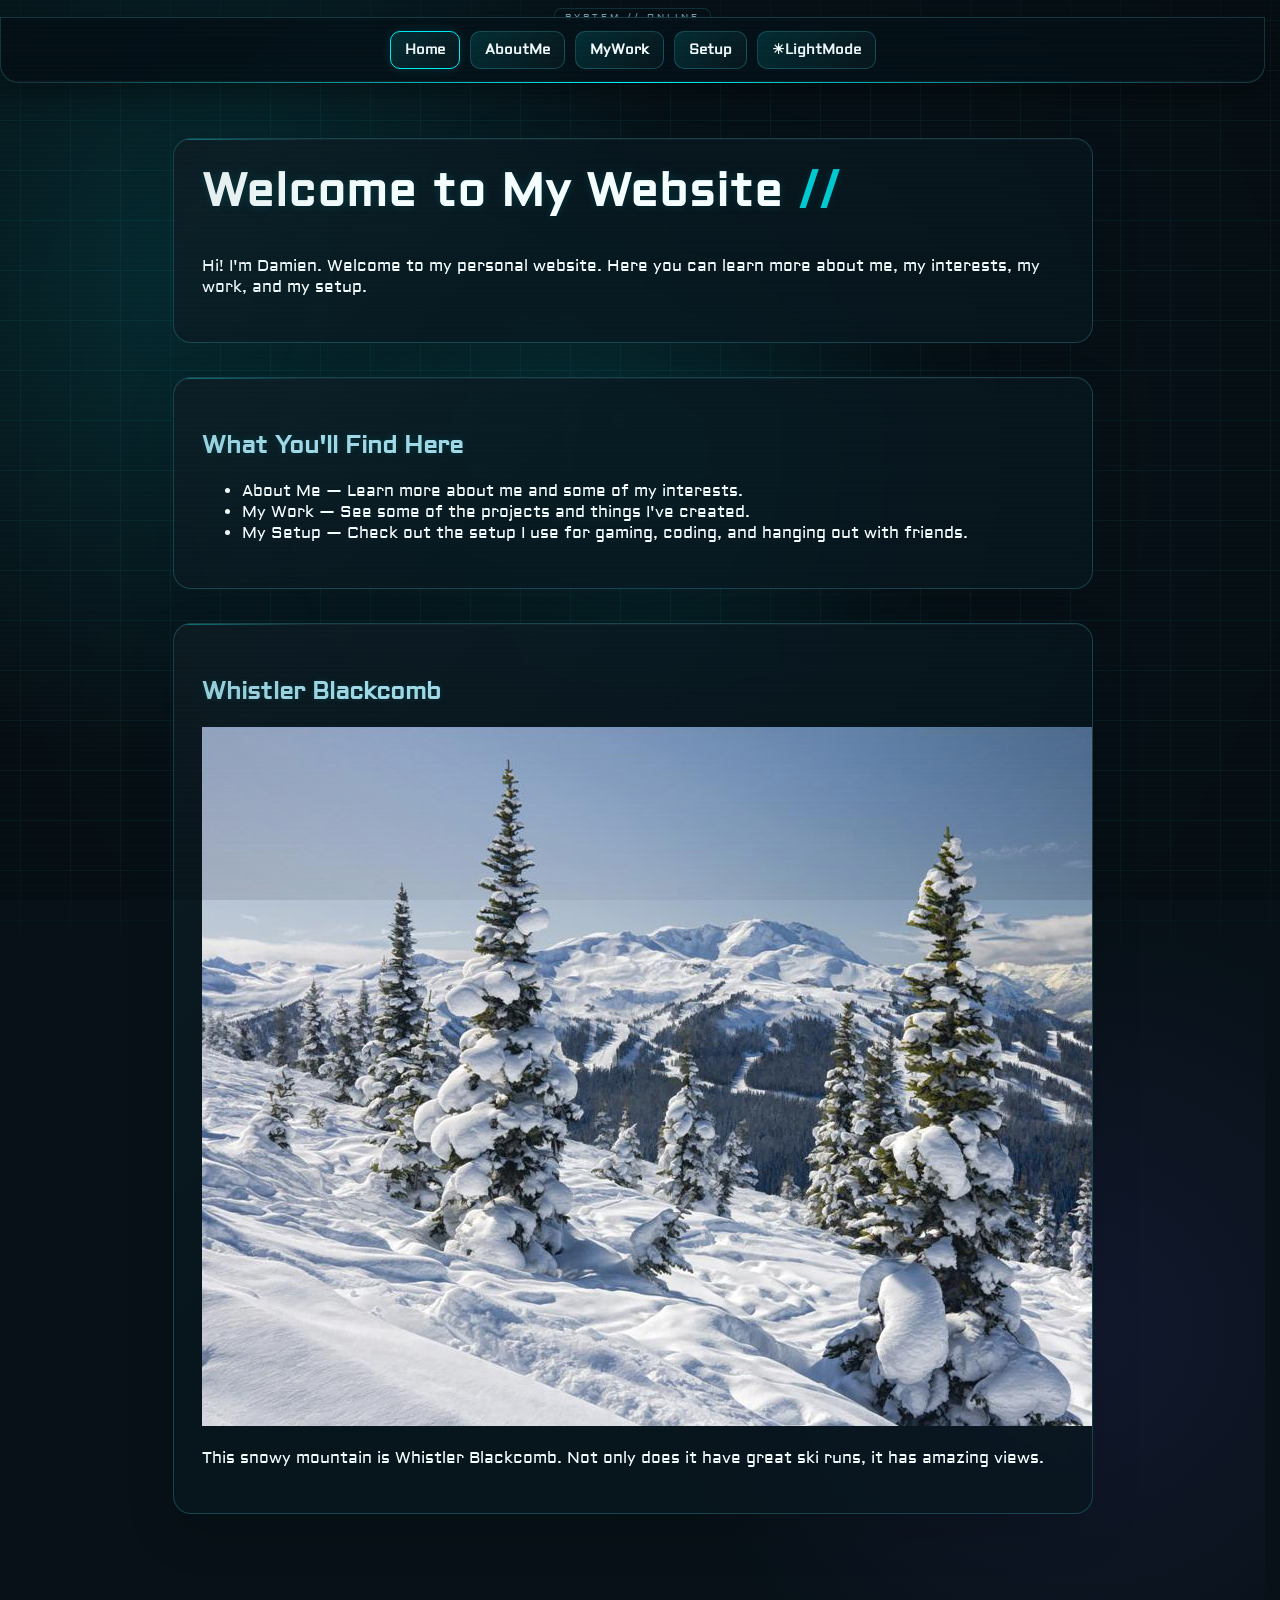
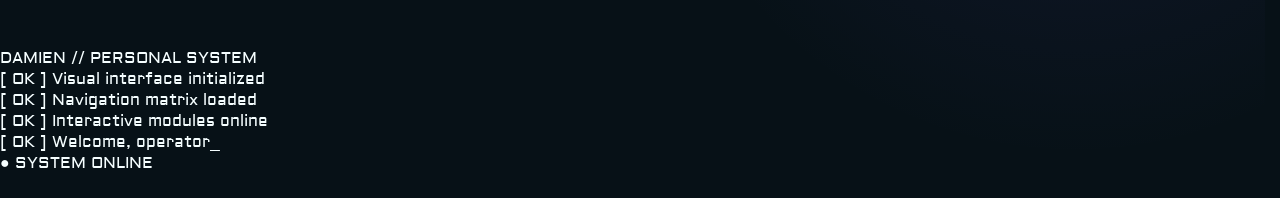
<file: index.html>
<!DOCTYPE html>
<html lang="en">

<head>
  <meta charset="UTF-8">
  <meta name="viewport" content="width=device-width, initial-scale=1.0">

  <title>Damien Schweber — Studio Profile</title>

  <link rel="preconnect" href="https://fonts.googleapis.com">
  <link rel="preconnect" href="https://fonts.gstatic.com" crossorigin>

  <link
    href="https://fonts.googleapis.com/css2?family=Aldrich&display=swap"
    rel="stylesheet"
  >

  <link rel="stylesheet" href="css/style1.css">
</head>

<body>

  <!-- Mouse-following glow -->
  <div class="glow"></div>


<header class="site-header">

  <nav>

    <a href="index.html">Home</a>

    <a href="about.html">About Me</a>

    <a href="work.html">My Work</a>

    <a href="setup.html">Setup</a>

    <button
      type="button"
      class="theme-toggle"
      id="theme-toggle"
      aria-pressed="false"
      aria-label="Switch to light mode"
    >
      ☀️ Light Mode
    </button>

  </nav>

</header>


  <!-- Main content -->
  <main>

    <!-- Welcome -->
    <section>
      <h1>Welcome to My Website</h1>

      <p>
        Hi! I'm Damien. Welcome to my personal website.
        Here you can learn more about me, my interests,
        my work, and my setup.
      </p>
    </section>


    <!-- What You'll Find Here -->
    <section>

      <h2>What You'll Find Here</h2>

      <ul>
        <li>About Me — Learn more about me and some of my interests.</li>

        <li>
          My Work — See some of the projects and things I've created.
        </li>

        <li>
          My Setup — Check out the setup I use for gaming, coding,
          and hanging out with friends.
        </li>
      </ul>

    </section>


    <!-- Whistler Blackcomb -->
    <section>

      <h2>Whistler Blackcomb</h2>

      <img
        src="images/7th-heaven.jpg"
        alt="Snowy mountains at Whistler Blackcomb"
        class="featured-image"
      >

      <p>
        This snowy mountain is Whistler Blackcomb. Not only does it have
        great ski runs, it has amazing views.
      </p>

    </section>

  </main>


  <!-- Background effects -->
  <div id="particle-container"></div>

  <div class="shockwave"></div>

  <div class="screen-glow"></div>


  <!-- JavaScript -->
  <script src="js/script1.js"></script>

</body>

</html>
</file>
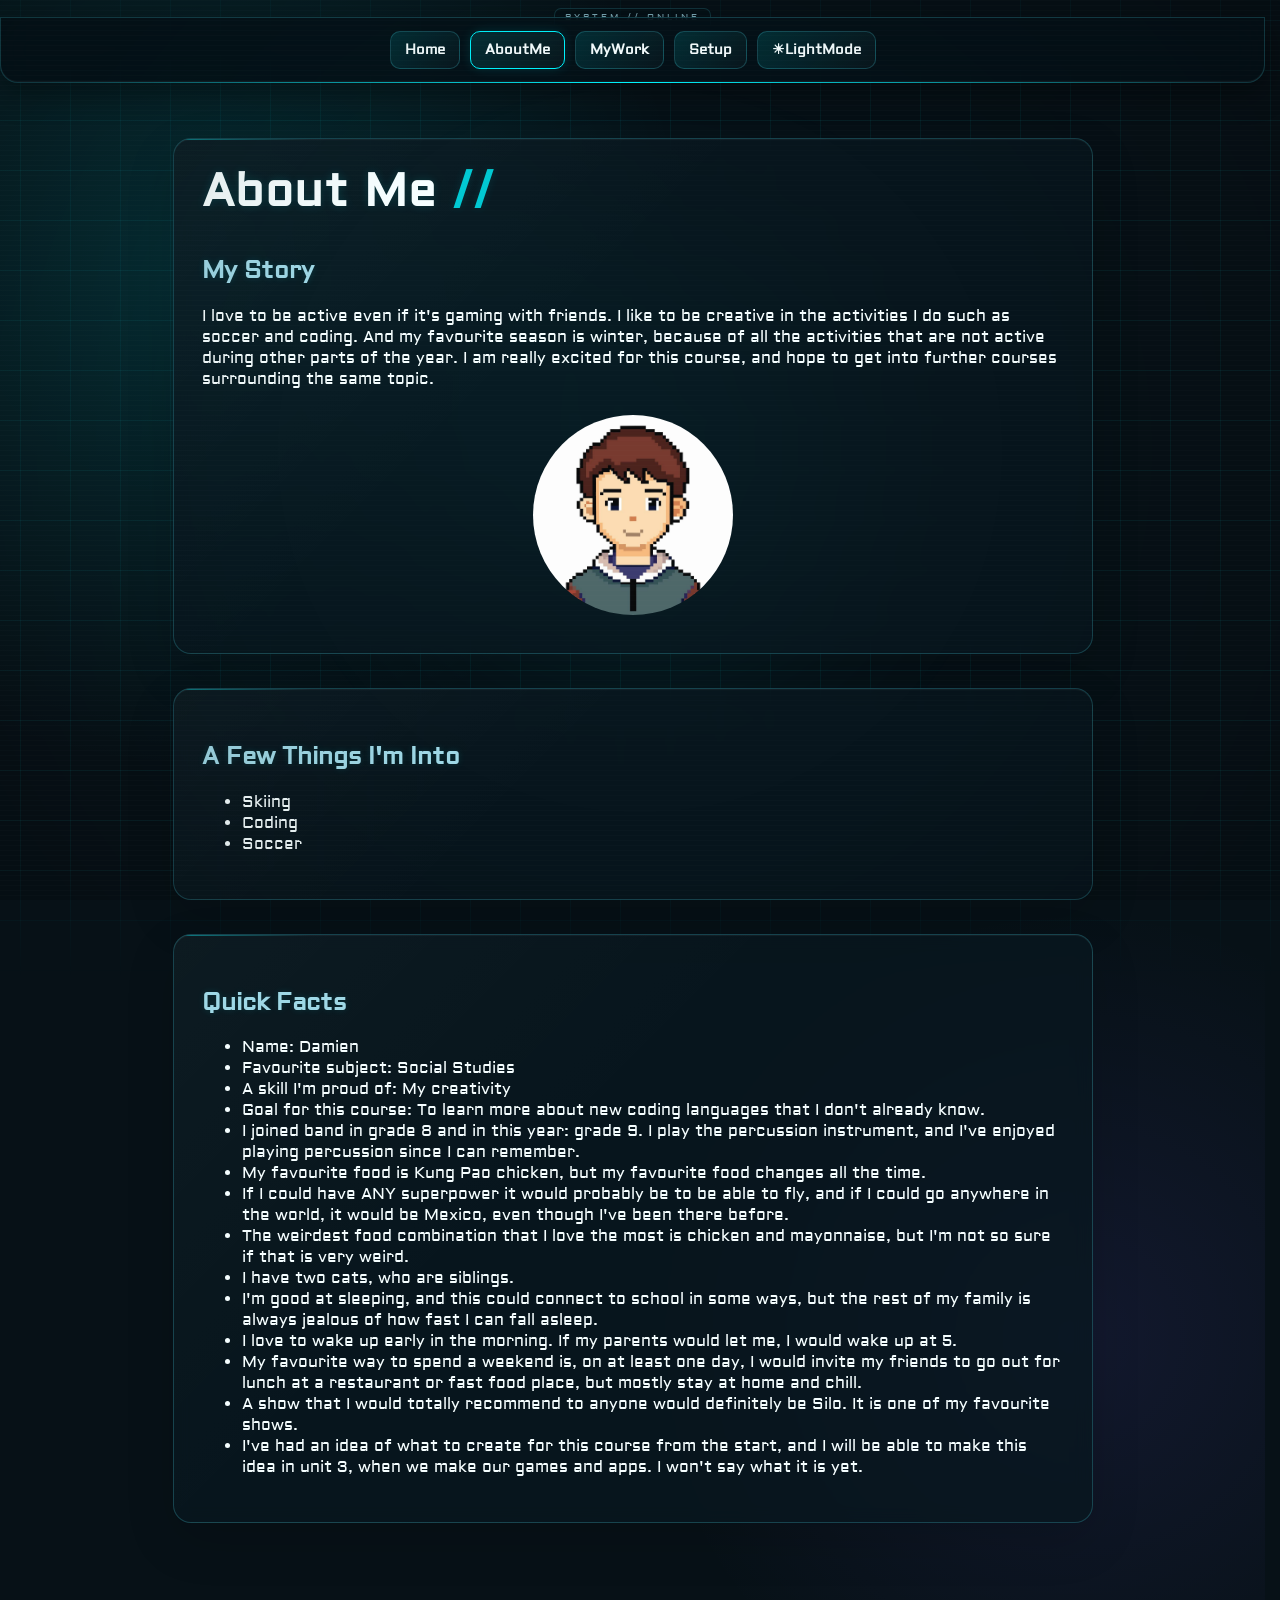
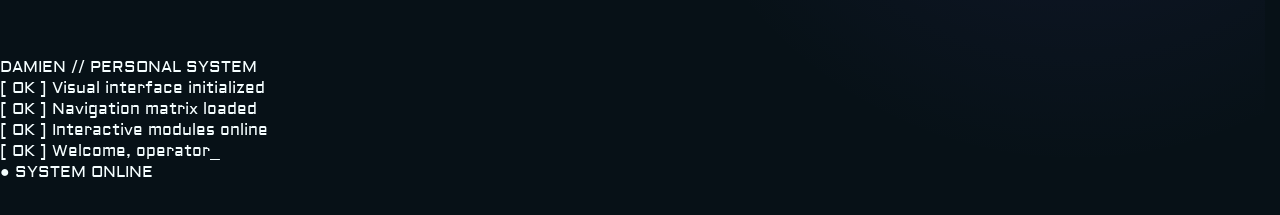
<file: about.html>
<!DOCTYPE html>

<html lang="en">
<head>
  <meta charset="UTF-8">

  <meta name="viewport" content="width=device-width, initial-scale=1.0">

  <title>About Me — Damien</title>

  <link rel="preconnect" href="https://fonts.googleapis.com">
  <link rel="preconnect" href="https://fonts.gstatic.com" crossorigin>
  <link
    href="https://fonts.googleapis.com/css2?family=Aldrich&display=swap"
    rel="stylesheet"
  >

  <link rel="stylesheet" href="css/style1.css">

  <style>
    .about-avatar {
      width: 200px;
      height: 200px;
      object-fit: cover;
      border-radius: 50%;
      display: block;
      margin: 25px auto 10px;
    }
  </style>
</head>

<body>

  <div class="glow"></div>

  <header class="site-header">

    <nav>

      <a href="index.html">Home</a>

      <a href="about.html">About Me</a>

      <a href="work.html">My Work</a>

      <a href="setup.html">Setup</a>

      <button
        type="button"
        class="theme-toggle"
        id="theme-toggle"
        aria-pressed="false"
        aria-label="Switch to light mode"
      >
        ☀️ Light Mode
      </button>

    </nav>

  </header>

  <main>

    <section>
      <h1 id="bio-heading">About Me</h1>

      <h2>My Story</h2>

      <p>
        I love to be active even if it's gaming with friends. I like to be
        creative in the activities I do such as soccer and coding. And my
        favourite season is winter, because of all the activities that are
        not active during other parts of the year. I am really excited for
        this course, and hope to get into further courses surrounding the
        same topic.
      </p>

      <!-- My Avatar -->
      <img
        src="images/pixel1.jpg"
        alt="My pixel avatar"
        class="about-avatar"
      >

    </section>

    <section>
      <h2>A Few Things I'm Into</h2>

      <ul>
        <li>Skiing</li>
        <li>Coding</li>
        <li>Soccer</li>
      </ul>
    </section>

    <section>
      <h2>Quick Facts</h2>

      <ul>
        <li>Name: Damien</li>

        <li>Favourite subject: Social Studies</li>

        <li>A skill I'm proud of: My creativity</li>

        <li>
          Goal for this course: To learn more about new coding languages
          that I don't already know.
        </li>

        <li>
          I joined band in grade 8 and in this year: grade 9. I play the
          percussion instrument, and I've enjoyed playing percussion since
          I can remember.
        </li>

        <li>
          My favourite food is Kung Pao chicken, but my favourite food
          changes all the time.
        </li>

        <li>
          If I could have ANY superpower it would probably be to be able
          to fly, and if I could go anywhere in the world, it would be
          Mexico, even though I've been there before.
        </li>

        <li>
          The weirdest food combination that I love the most is chicken
          and mayonnaise, but I'm not so sure if that is very weird.
        </li>

        <li>
          I have two cats, who are siblings.
        </li>

        <li>
          I'm good at sleeping, and this could connect to school in some
          ways, but the rest of my family is always jealous of how fast
          I can fall asleep.
        </li>

        <li>
          I love to wake up early in the morning. If my parents would let
          me, I would wake up at 5.
        </li>

        <li>
          My favourite way to spend a weekend is, on at least one day,
          I would invite my friends to go out for lunch at a restaurant
          or fast food place, but mostly stay at home and chill.
        </li>

        <li>
          A show that I would totally recommend to anyone would definitely
          be Silo. It is one of my favourite shows.
        </li>

        <li>
          I've had an idea of what to create for this course from the
          start, and I will be able to make this idea in unit 3, when we
          make our games and apps. I won't say what it is yet.
        </li>
      </ul>
    </section>

  </main>

  <div id="particle-container"></div>

  <div class="shockwave"></div>
  <div class="screen-glow"></div>

  <script src="js/script1.js"></script>

</body>
</html>
</file>
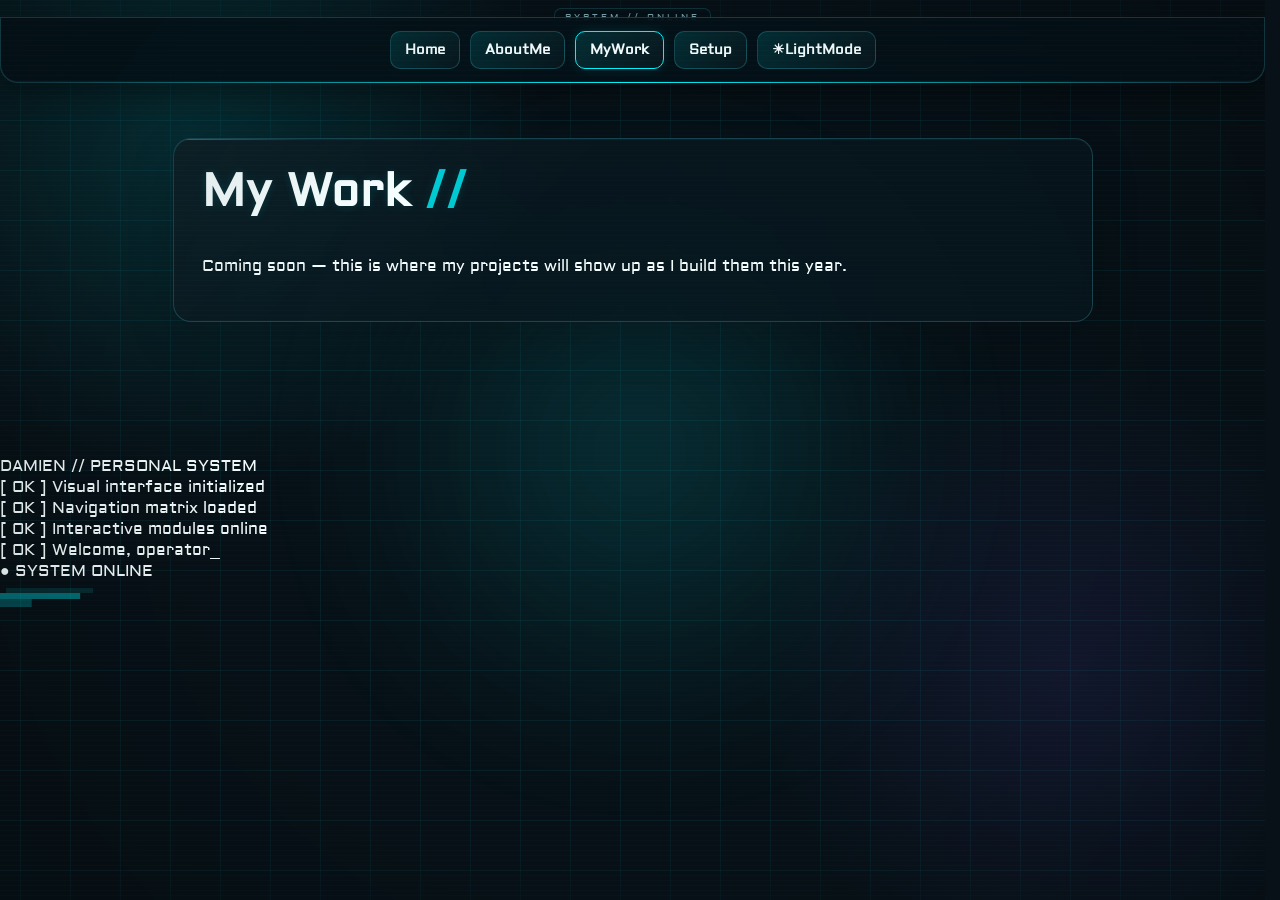
<file: work.html>
<!DOCTYPE html>

<html lang="en">
<head>
  <meta charset="UTF-8">

  <meta name="viewport" content="width=device-width, initial-scale=1.0">

  <title>My Work — Damien</title>

  <link rel="preconnect" href="https://fonts.googleapis.com">
  <link rel="preconnect" href="https://fonts.gstatic.com" crossorigin>
  <link
    href="https://fonts.googleapis.com/css2?family=Aldrich&display=swap"
    rel="stylesheet"
  >

  <link rel="stylesheet" href="css/style1.css">
</head>

<body>

  <div class="glow"></div>

  <header class="site-header">

  <nav>

    <a href="index.html">Home</a>

    <a href="about.html">About Me</a>

    <a href="work.html">My Work</a>

    <a href="setup.html">Setup</a>

    <button
      type="button"
      class="theme-toggle"
      id="theme-toggle"
      aria-pressed="false"
      aria-label="Switch to light mode"
    >
      ☀️ Light Mode
    </button>

  </nav>

</header>

  <main>

<section>
  <h1>My Work</h1>

  <p>
    Coming soon — this is where my projects will show up as I build
    them this year.
  </p>
</section>

  </main>

  <div id="particle-container"></div>

  <div class="shockwave"></div>
  <div class="screen-glow"></div>

  <script src="js/script1.js"></script>

</body>
</html>
</file>
<file: css/style1.css>
*{box-sizing:border-box}
html {
    scroll-behavior:smooth;
    scrollbar-gutter:stable}
:root{--bg:#071117;--bg-deep:#03080c;--surface:rgba(9,24,32,.74);--surface-strong:rgba(5,15,21,.94);--text:#f5feff;--muted:#9fd8e6;--accent:#00f6ff;--accent-2:#7b5cff;--accent-3:#38ff9b;--accent-soft:rgba(0,246,255,.13);--grid:rgba(0,246,255,.055);--border:rgba(74,211,229,.24);--particle:#00f6ff;--click:#00f6ff;--nav-bg:rgba(5,18,25,.86);--nav-shadow:rgba(0,0,0,.38)}
body.light-mode{--bg:#ccecf9;--bg-deep:#edfaff;--surface:rgba(240,251,255,.8);--surface-strong:rgba(232,248,255,.95);--text:#102f40;--muted:#285e74;--accent:#087db4;--accent-2:#6552cf;--accent-3:#14965f;--accent-soft:rgba(8,125,180,.12);--grid:rgba(8,125,180,.09);--border:rgba(8,125,180,.27);--particle:#319ed0;--click:#168ac2;--nav-bg:rgba(235,249,255,.9);--nav-shadow:rgba(30,90,120,.18)}
body{margin:0;min-height:100vh;overflow-x:hidden;font-family:"Aldrich",sans-serif;color:var(--text);background:radial-gradient(circle at 15% 15%,var(--accent-soft),transparent 27%),radial-gradient(circle at 85% 75%,rgba(123,92,255,.1),transparent 25%),var(--bg);position:relative;transition:background .5s,color .5s}
body::before{content:"";position:fixed;inset:-80px;z-index:-3;pointer-events:none;background-image:linear-gradient(var(--grid) 1px,transparent 1px),linear-gradient(90deg,var(--grid) 1px,transparent 1px);background-size:50px 50px;animation:movingGrid 14s linear infinite;mask-image:linear-gradient(to bottom,transparent,black 12%,black 88%,transparent)}
body::after{content:"";position:fixed;inset:0;z-index:9000;pointer-events:none;background:repeating-linear-gradient(to bottom,rgba(255,255,255,.018) 0 1px,transparent 1px 5px),radial-gradient(circle at center,transparent 45%,rgba(0,0,0,.26));opacity:.65}
body.light-mode::after{opacity:.22}
@keyframes movingGrid{to{background-position:50px 50px}}
::selection{background:var(--accent);color:var(--bg-deep)}
.glow{position:fixed;left:50%;top:50%;width:360px;height:360px;border-radius:50%;background:var(--accent);filter:blur(115px);opacity:.14;pointer-events:none;transform:translate(-50%,-50%);z-index:-1}
.site-header{position:sticky;top:0;z-index:5000;width:100%;padding-top:8px}
.site-header::before{content:"SYSTEM // ONLINE";display:block;width:max-content;margin:0 auto -8px;padding:2px 10px;border:1px solid var(--border);border-bottom:0;border-radius:7px 7px 0 0;background:var(--nav-bg);color:var(--muted);font-size:9px;letter-spacing:3px;opacity:.8}
nav{position:relative;display:flex;justify-content:center;align-items:center;flex-wrap:wrap;gap:10px;padding:13px 15px;background:var(--nav-bg);border:1px solid var(--border);border-radius:0 0 18px 18px;box-shadow:0 10px 30px var(--nav-shadow),inset 0 -1px 0 rgba(255,255,255,.05);backdrop-filter:blur(18px)}
nav::after{content:"";position:absolute;left:3%;right:3%;bottom:-1px;height:1px;background:linear-gradient(90deg,transparent,var(--accent),transparent)}
nav a,.theme-toggle{position:relative;display:inline-flex;align-items:center;justify-content:center;color:var(--text);text-decoration:none;font-family:inherit;font-weight:bold;font-size:14px;line-height:1;padding:10px 14px;min-height:38px;border:1px solid var(--border);border-radius:10px;background:linear-gradient(135deg,var(--accent-soft),rgba(255,255,255,.025));cursor:pointer;overflow:hidden;transition:.25s ease}
nav a::before,.theme-toggle::before{content:"";position:absolute;inset:0;transform:translateX(-110%);background:linear-gradient(90deg,transparent,rgba(255,255,255,.18),transparent);transition:.45s}
nav a:hover::before,.theme-toggle:hover::before{transform:translateX(110%)}
nav a:hover,.theme-toggle:hover{color:var(--accent);border-color:var(--accent);transform:translateY(-3px) scale(1.045);box-shadow:0 0 12px var(--accent-soft),0 8px 25px rgba(0,0,0,.18);text-shadow:0 0 8px var(--accent)}
main{position:relative;z-index:1;width:min(920px,calc(100% - 40px));margin:0 auto;padding:55px 0 100px}
section{position:relative;isolation:isolate;margin-bottom:34px;padding:28px;overflow:hidden;background:linear-gradient(135deg,rgba(255,255,255,.025),transparent 42%),var(--surface);border:1px solid var(--border);border-radius:18px;box-shadow:0 18px 50px rgba(0,0,0,.14),inset 0 1px 0 rgba(255,255,255,.045);backdrop-filter:blur(9px);transition:transform .35s,box-shadow .35s,border-color .35s}
section::before{content:"";position:absolute;top:0;left:-30%;width:45%;height:1px;background:linear-gradient(90deg,transparent,var(--accent),transparent);opacity:.65;transition:left .7s}
section:hover::before{left:90%}
main section:hover{transform:translateY(-8px) scale(1.012);border-color:var(--accent);box-shadow:0 22px 65px rgba(0,0,0,.2),0 0 25px var(--accent-soft)}
h1,h2,h3,p,li{transition:color .4s,text-shadow .4s}
h1{margin-top:0;color:var(--text);font-size:clamp(30px,5vw,46px);line-height:1.1;letter-spacing:1px;text-shadow:0 0 10px var(--accent-soft);animation:headingFloat 3.2s ease-in-out infinite alternate,headingGlow 2.5s ease-in-out infinite alternate}
h1::after{content:" //";color:var(--accent);opacity:.8}
h2{color:var(--muted);margin-top:25px;text-shadow:0 0 7px var(--accent-soft);animation:subheadingGlow 3s ease-in-out infinite alternate}
h3{color:var(--accent)}
@keyframes headingFloat{to{transform:translateY(-4px)}}@keyframes headingGlow{to{text-shadow:0 0 10px var(--accent),0 0 22px var(--accent-soft)}}@keyframes subheadingGlow{to{text-shadow:0 0 8px var(--accent)}
p{padding:5px 0;line-height:1.75}ul{line-height:1.8;padding-left:25px}li{margin-bottom:8px;transition:transform .25s,color .25s}li:hover{transform:translateX(6px);color:var(--accent);text-shadow:0 0 8px var(--accent-soft)}
img,video{max-width:100%;height:auto;border-radius:14px;transition:transform .4s,filter .4s,box-shadow .4s}
img:hover,video:hover{transform:translateY(-7px) scale(1.025);filter:drop-shadow(0 0 8px var(--accent)) drop-shadow(0 0 22px var(--accent-soft))}
.featured-image{display:block;width:100%;margin:15px auto}
.about-avatar{width:200px!important;height:200px!important;object-fit:cover;border-radius:50%!important;display:block;margin:25px auto 10px;border:2px solid var(--accent);box-shadow:0 0 0 5px var(--accent-soft),0 0 35px var(--accent-soft)}
.video-section video{display:block;margin:auto;border:1px solid var(--border);box-shadow:0 0 30px var(--accent-soft)}
body.light-mode .secret-button,body.light-mode .tetris-button,body.light-mode .unlock-button{color:var(--accent);border-color:var(--accent);background:var(--accent-soft)}
body.light-mode .tetris-board-container,body.light-mode .tetris-info,body.light-mode .secret-box{background:rgba(240,251,255,.9);border-color:var(--border)}
body.light-mode #tetris-board,body.light-mode .secret-input{background:#dff4ff;color:var(--text)}
body.light-mode .tetris-info h3,body.light-mode .easter-egg h2{color:var(--accent)}
body.light-mode .tetris-stat{background:var(--accent-soft)}body.light-mode .tetris-stat strong{color:var(--text)}
body.light-mode .tetris-subtitle,body.light-mode .tetris-message,body.light-mode .box-status,body.light-mode .tetris-controls{color:var(--muted)}
body.light-mode .easter-egg{border-color:var(--accent);background:radial-gradient(circle at center,var(--accent-soft),transparent 65%)}
.secret-button,.tetris-button,.unlock-button{position:relative;overflow:hidden}
.tetris-board-container,.tetris-info,.secret-box{box-shadow:0 0 25px var(--accent-soft),inset 0 0 30px var(--accent-soft)!important;backdrop-filter:blur(8px)}
#particle-container{position:fixed;inset:0;pointer-events:none;overflow:hidden;z-index:9999}
.boot-letter{display:inline;white-space:normal;padding:0;margin:0;border:0}.boot-letter.boot-flicker{color:var(--accent);text-shadow:0 0 6px var(--accent),0 0 14px var(--accent-soft)}
#system-boot-overlay{position:fixed;inset:0;z-index:100000;display:grid;place-items:center;background:#02070b;color:#bfffff;pointer-events:none;animation:bootOut .7s 1.15s forwards}
.boot-panel{width:min(560px,calc(100% - 40px));padding:26px;border:1px solid rgba(0,246,255,.4);border-radius:14px;background:rgba(2,12,17,.92);box-shadow:0 0 45px rgba(0,246,255,.15),inset 0 0 30px rgba(0,246,255,.04);font-size:12px;letter-spacing:1px}.boot-title{margin-bottom:14px;color:#00f6ff;font-size:18px}.boot-line{margin:7px 0;opacity:0;animation:bootIn .3s forwards}.boot-line:nth-child(2){animation-delay:.12s}.boot-line:nth-child(3){animation-delay:.25s}.boot-line:nth-child(4){animation-delay:.38s}.boot-line:nth-child(5){animation-delay:.51s}
@keyframes bootIn{to{opacity:1}}@keyframes bootOut{to{opacity:0;visibility:hidden}}
.system-glitch{position:fixed;inset:0;z-index:99999;pointer-events:none;overflow:hidden}.system-glitch__bar{position:absolute;height:2px;background:var(--accent);box-shadow:0 0 10px var(--accent)}.system-glitch__block{position:absolute;background:var(--accent);opacity:.6}
.js-reveal{opacity:0;transform:translateY(24px);transition:opacity .7s,transform .7s}.js-reveal.is-visible{opacity:1;transform:none}
#scroll-progress{position:fixed;top:0;left:0;width:0;height:3px;z-index:10001;background:linear-gradient(90deg,var(--accent),var(--accent-2),var(--accent-3));box-shadow:0 0 12px var(--accent)}
#site-status{position:fixed;left:16px;bottom:15px;z-index:9998;padding:6px 9px;border:1px solid var(--border);border-radius:7px;background:var(--nav-bg);color:var(--muted);font:9px/1 "Aldrich",sans-serif;letter-spacing:2px;opacity:.72;backdrop-filter:blur(10px)}
@media(max-width:650px){.site-header{padding-top:4px}.site-header::before{font-size:7px;letter-spacing:2px}nav{gap:6px;padding:10px 7px;border-radius:0 0 13px 13px}nav a,.theme-toggle{font-size:11px;padding:8px 9px;min-height:34px}main{width:min(100% - 24px,920px);padding-top:30px}section{padding:20px}h1{font-size:29px}.glow{width:220px;height:220px}#site-status{display:none}}
@media(prefers-reduced-motion:reduce){html{scroll-behavior:auto}*,*::before,*::after{animation-duration:.01ms!important;animation-iteration-count:1!important;transition-duration:.01ms!important}.boot-letter.boot-flicker{text-shadow:none}}
</file>
